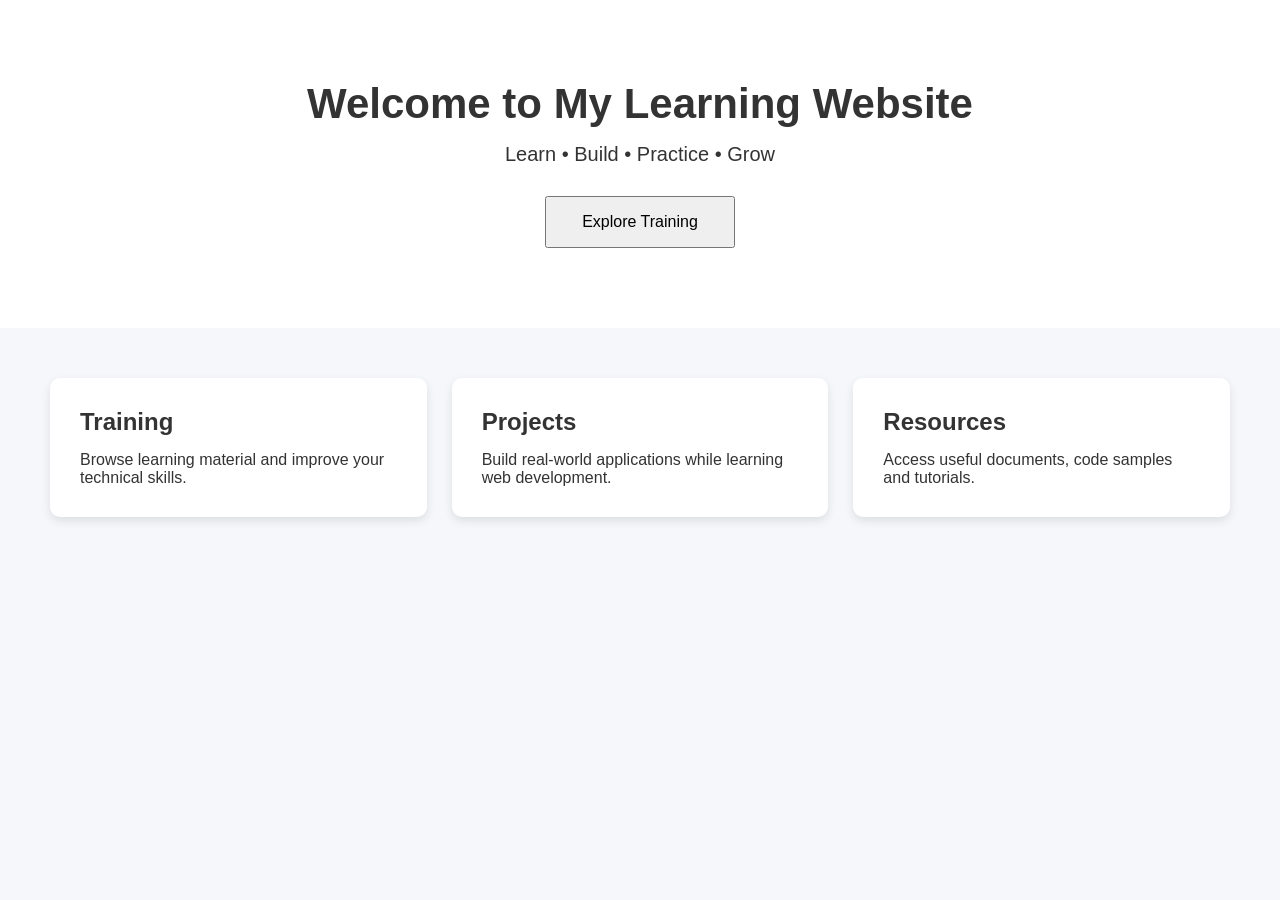
<file: index.html>
<!DOCTYPE html>
<html lang="en">

<head>

    <meta charset="UTF-8">

    <meta name="viewport" content="width=device-width, initial-scale=1.0">

    <title>AI Learning Portal</title>

    <link rel="stylesheet" href="css/style.css">

</head>

<body>

    <!-- ========================================= -->
    <!-- Universal Header -->
    <!-- Loaded automatically from components/header.html -->
    <!-- ========================================= -->

    <div id="header"></div>


    <!-- ========================================= -->
    <!-- Hero Section -->
    <!-- ========================================= -->

    <section class="hero">

        <h1>Welcome to My Learning Website</h1>

        <p>
            Learn • Build • Practice • Grow
        </p>

        <button id="startBtn">
            Explore Training
        </button>

    </section>


    <!-- ========================================= -->
    <!-- Feature Cards -->
    <!-- ========================================= -->

    <main class="cards">

        <div class="card">

            <h2>Training</h2>

            <p>
                Browse learning material and improve your technical skills.
            </p>

        </div>

        <div class="card">

            <h2>Projects</h2>

            <p>
                Build real-world applications while learning web development.
            </p>

        </div>

        <div class="card">

            <h2>Resources</h2>

            <p>
                Access useful documents, code samples and tutorials.
            </p>

        </div>

    </main>


    <!-- ========================================= -->
    <!-- Universal Footer -->
    <!-- Loaded automatically from components/footer.html -->
    <!-- ========================================= -->

    <div id="footer"></div>


    <!-- ========================================= -->
    <!-- JavaScript -->
    <!-- ========================================= -->

    <script type="module" src="js/config.js"></script>

</body>

</html>
</file>
<file: css/style.css>
*{
    margin:0;
    padding:0;
    box-sizing:border-box;
}

body{

    font-family:Arial,Helvetica,sans-serif;

    background:#f5f7fb;

    color:#333;

}

/* Header */

header{

    display:flex;

    justify-content:space-between;

    align-items:center;

    padding:20px 60px;

    background:#1f2937;

    color:white;

}

nav a{

    color:white;

    text-decoration:none;

    margin-left:20px;

    font-weight:bold;

}

nav a:hover{

    color:#4fc3f7;

}

/* Hero */

.hero{

    text-align:center;

    padding:80px 20px;

    background:white;

}

.hero h1{

    font-size:42px;

    margin-bottom:15px;

}

.hero p{

    font-size:20px;

    margin-bottom:30px;

}

.hero button{

    padding:15px 35px;

    font-size:16px;

    cursor:pointer;

}

/* Cards */

.cards{

    display:grid;

    grid-template-columns:repeat(auto-fit,minmax(250px,1fr));

    gap:25px;

    padding:50px;

}

.card{

    background:white;

    padding:30px;

    border-radius:10px;

    box-shadow:0 4px 10px rgba(0,0,0,.1);

}

.card h2{

    margin-bottom:15px;

}

/* Footer */

footer{

    text-align:center;

    padding:25px;

    background:#1f2937;

    color:white;

}
</file>
